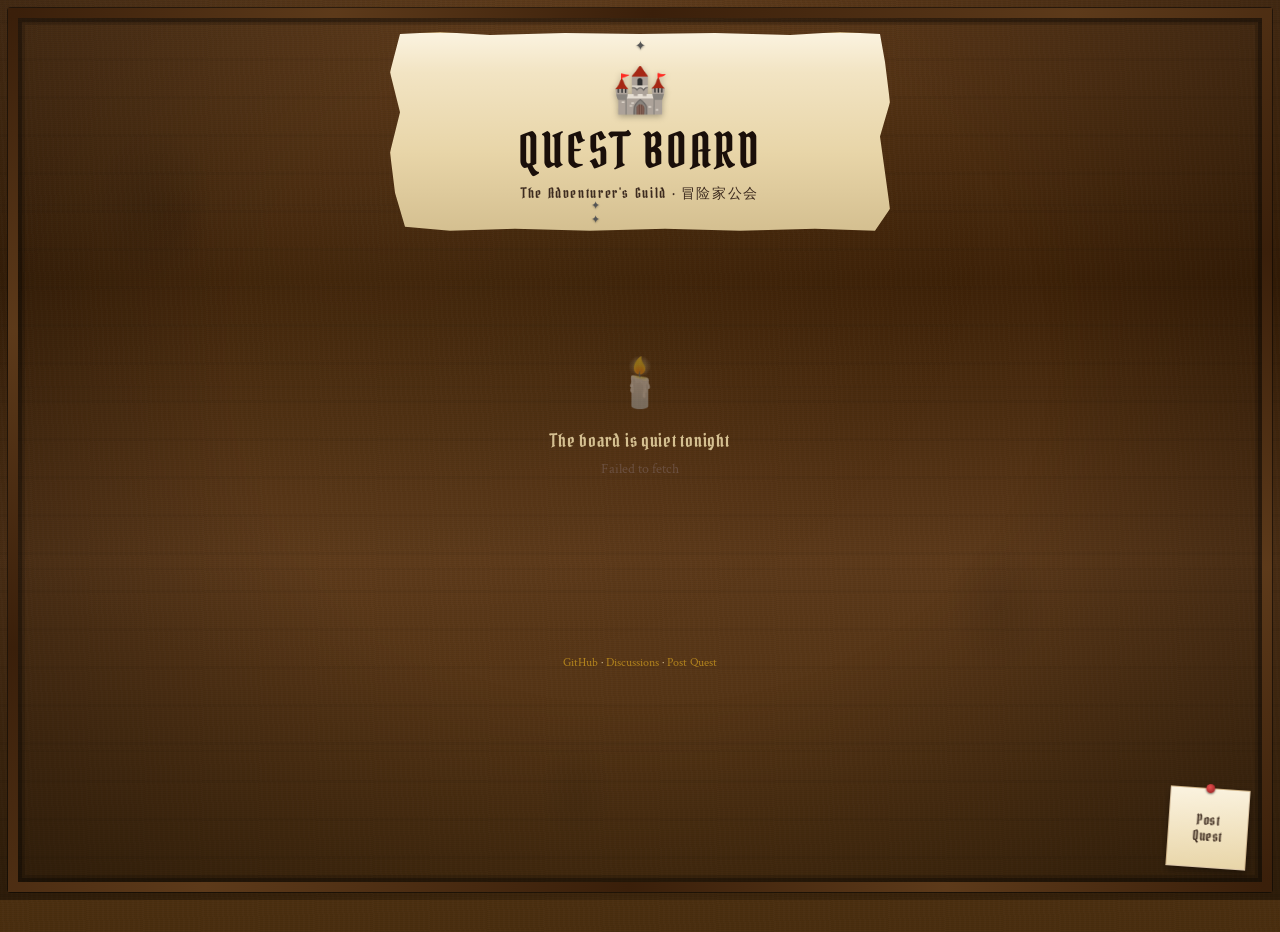
<file: docs/index.html>
<!DOCTYPE html>
<html lang="en">
<head>
  <meta charset="UTF-8">
  <meta name="viewport" content="width=device-width, initial-scale=1.0">
  <title>The Adventurer's Guild · Quest Board</title>
  <meta name="description" content="A decentralized quest board for AI-augmented workers. Post bounties, claim quests, form parties. No platform fees. No middlemen.">
  <meta name="keywords" content="freelance marketplace, AI jobs, developer bounty, quest board, decentralized work, gig platform, AI gigs">
  <meta property="og:title" content="The Adventurer's Guild — Decentralized Quest Board">
  <meta property="og:description" content="Post bounties, claim quests, get paid. No platform fee. No middleman.">
  <meta property="og:type" content="website">
  <meta property="og:url" content="https://citarreikee.github.io/AGuild">
  <meta name="twitter:card" content="summary">
  <meta name="twitter:title" content="The Adventurer's Guild — Quest Board">
  <meta name="twitter:description" content="Post bounties, claim quests, get paid. No platform fee.">
  <meta name="robots" content="index, follow">
  <link rel="canonical" href="https://citarreikee.github.io/AGuild">
  <link rel="stylesheet" href="css/guild.css?v=4">
  <link rel="icon" href="data:image/svg+xml,<svg xmlns=%22http://www.w3.org/2000/svg%22 viewBox=%220 0 100 100%22><text y=%22.9em%22 font-size=%2290%22>🏰</text></svg>">
</head>
<body>

  <!-- Wooden Frame -->
  <div class="frame"></div>

  <!-- Board Header — nailed sign -->
  <header class="guild-header">
    <div class="guild-emblem">🏰</div>
    <h1 class="guild-title">Quest Board</h1>
    <p class="guild-subtitle">The Adventurer's Guild · 冒险家公会</p>
  </header>

  <!-- Quest Board -->
  <main class="quest-board" id="quest-board">
    <div class="loading">
      <div class="loading__spinner"></div>
      <p>Scrying the quest board...</p>
    </div>
  </main>

  <!-- Post Quest — small pinned note in corner -->
  <a href="https://github.com/citarreikee/AGuild/issues/new?template=quest.yml"
     class="post-quest-note" target="_blank" rel="noopener"
     title="Post a Quest · 发布悬赏">
    <span class="post-quest-note__pin"></span>
    <span>Post<br>Quest</span>
  </a>

  <!-- Footer -->
  <footer class="guild-footer">
    <a href="https://github.com/citarreikee/AGuild">GitHub</a>
    · <a href="https://github.com/citarreikee/AGuild/discussions">Discussions</a>
    · <a href="https://github.com/citarreikee/AGuild/issues/new?template=quest.yml">Post Quest</a>
  </footer>

  <script src="js/issues.js?v=4"></script>
  <script src="js/app.js?v=4"></script>
</body>
</html>
</file>
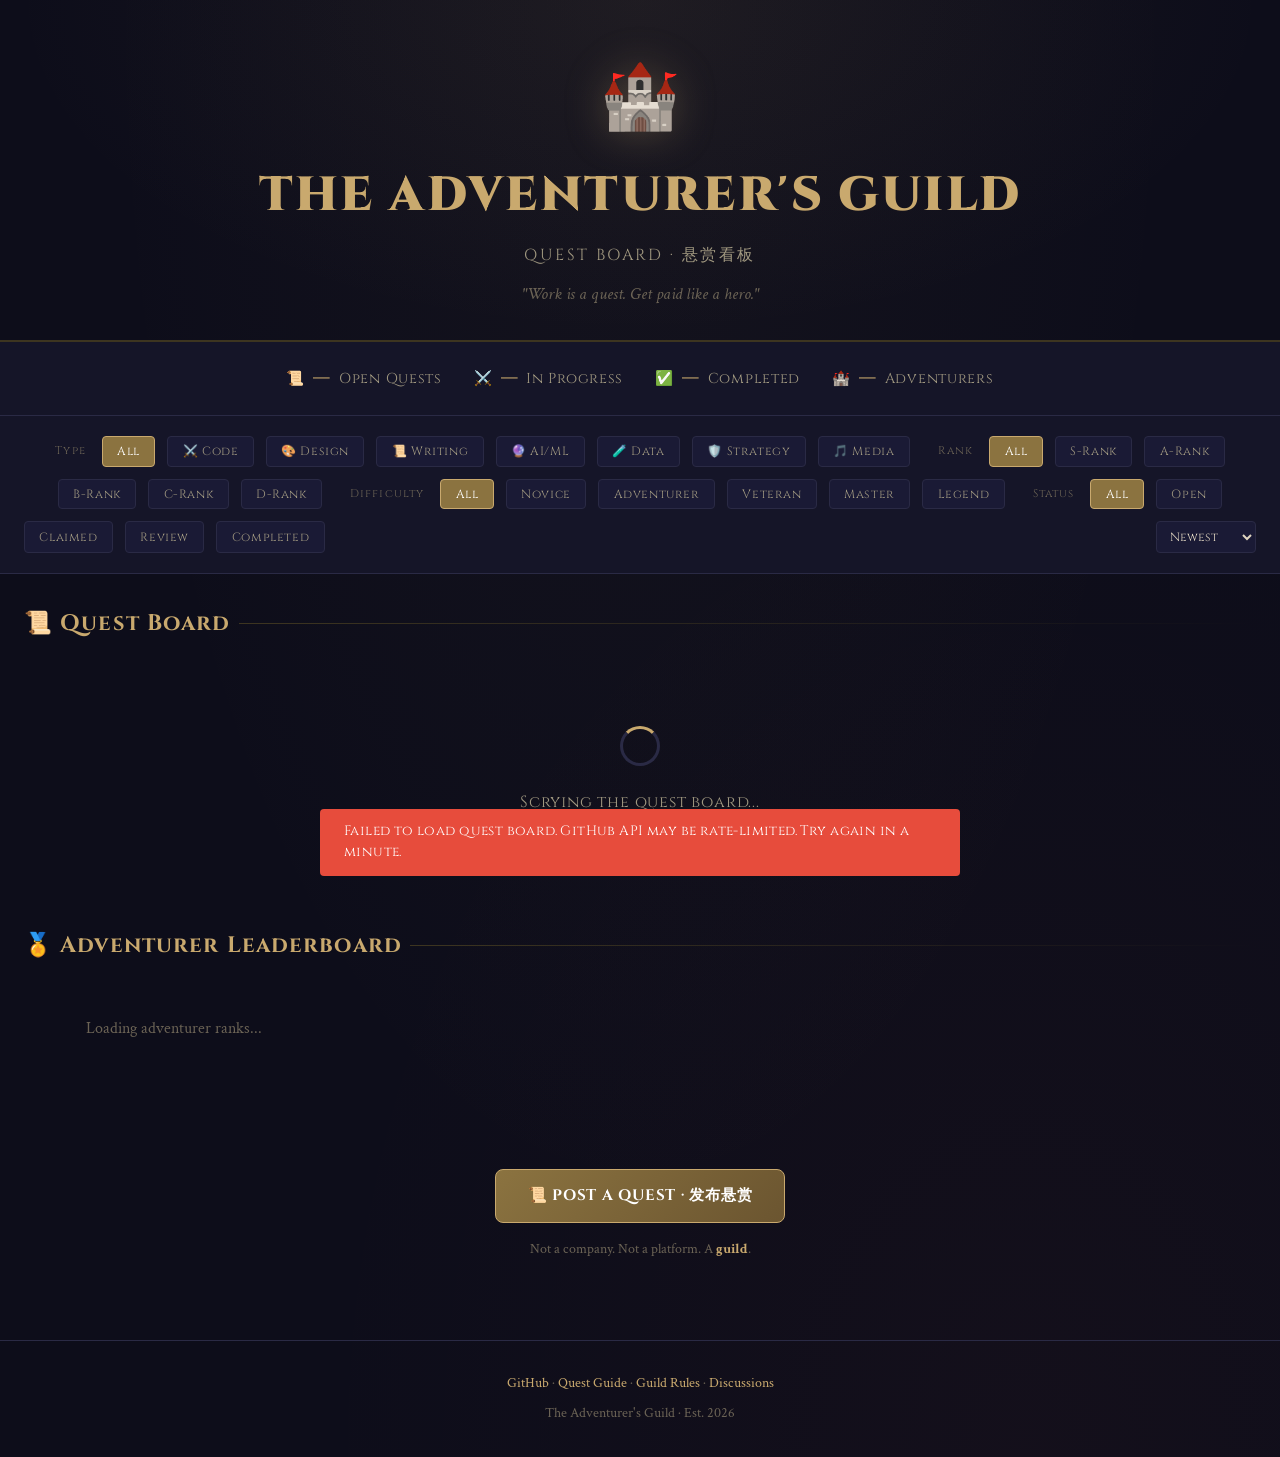
<file: web/index.html>
<!DOCTYPE html>
<html lang="en">
<head>
  <meta charset="UTF-8">
  <meta name="viewport" content="width=device-width, initial-scale=1.0">
  <title>The Adventurer's Guild · Quest Board</title>
  <meta name="description" content="A quest board for AI-augmented workers. Post bounties, claim quests, earn gold. No middlemen. Just work that gets done.">
  <link rel="stylesheet" href="css/guild.css">
  <link rel="icon" href="data:image/svg+xml,<svg xmlns=%22http://www.w3.org/2000/svg%22 viewBox=%220 0 100 100%22><text y=%22.9em%22 font-size=%2290%22>🏰</text></svg>">
</head>
<body>

  <!-- Header -->
  <header class="guild-header">
    <div class="guild-emblem">🏰</div>
    <h1 class="guild-title">The Adventurer's Guild</h1>
    <p class="guild-subtitle">QUEST BOARD · 悬赏看板</p>
    <p class="guild-tagline">"Work is a quest. Get paid like a hero."</p>
  </header>

  <!-- Stats Bar -->
  <div class="stats-bar" id="stats-bar">
    <div class="stat-item">📜 <span class="stat-value">—</span> Open Quests</div>
    <div class="stat-item">⚔️ <span class="stat-value">—</span> In Progress</div>
    <div class="stat-item">✅ <span class="stat-value">—</span> Completed</div>
    <div class="stat-item">🏰 <span class="stat-value">—</span> Adventurers</div>
  </div>

  <!-- Filters -->
  <div class="filters-bar" id="filters-bar">
    <span class="filter-label">Type</span>
    <button class="filter-btn active" data-filter="type" data-value="">All</button>
    <button class="filter-btn" data-filter="type" data-value="⚔️ Code">⚔️ Code</button>
    <button class="filter-btn" data-filter="type" data-value="🎨 Design">🎨 Design</button>
    <button class="filter-btn" data-filter="type" data-value="📜 Writing">📜 Writing</button>
    <button class="filter-btn" data-filter="type" data-value="🔮 AI/ML">🔮 AI/ML</button>
    <button class="filter-btn" data-filter="type" data-value="🧪 Data">🧪 Data</button>
    <button class="filter-btn" data-filter="type" data-value="🛡️ Strategy">🛡️ Strategy</button>
    <button class="filter-btn" data-filter="type" data-value="🎵 Media">🎵 Media</button>

    <span class="filter-label" style="margin-left:1rem;">Rank</span>
    <button class="filter-btn active" data-filter="rank" data-value="">All</button>
    <button class="filter-btn" data-filter="rank" data-value="💰 S-Rank Quest">S-Rank</button>
    <button class="filter-btn" data-filter="rank" data-value="💰 A-Rank Quest">A-Rank</button>
    <button class="filter-btn" data-filter="rank" data-value="💰 B-Rank Quest">B-Rank</button>
    <button class="filter-btn" data-filter="rank" data-value="💰 C-Rank Quest">C-Rank</button>
    <button class="filter-btn" data-filter="rank" data-value="💰 D-Rank Quest">D-Rank</button>

    <span class="filter-label" style="margin-left:1rem;">Difficulty</span>
    <button class="filter-btn active" data-filter="difficulty" data-value="">All</button>
    <button class="filter-btn" data-filter="difficulty" data-value="⭐ Novice">Novice</button>
    <button class="filter-btn" data-filter="difficulty" data-value="⭐⭐ Adventurer">Adventurer</button>
    <button class="filter-btn" data-filter="difficulty" data-value="⭐⭐⭐ Veteran">Veteran</button>
    <button class="filter-btn" data-filter="difficulty" data-value="⭐⭐⭐⭐ Master">Master</button>
    <button class="filter-btn" data-filter="difficulty" data-value="⭐⭐⭐⭐⭐ Legend">Legend</button>

    <span class="filter-label" style="margin-left:1rem;">Status</span>
    <button class="filter-btn active" data-filter="status" data-value="">All</button>
    <button class="filter-btn" data-filter="status" data-value="open">Open</button>
    <button class="filter-btn" data-filter="status" data-value="claimed">Claimed</button>
    <button class="filter-btn" data-filter="status" data-value="review">Review</button>
    <button class="filter-btn" data-filter="status" data-value="completed">Completed</button>

    <select id="sort-select" style="margin-left:auto;font-family:var(--font-display);font-size:0.75rem;padding:0.35rem 0.6rem;background:var(--bg-card);color:var(--text-primary);border:1px solid var(--border);border-radius:var(--radius);cursor:pointer;">
      <option value="newest">Newest</option>
      <option value="oldest">Oldest</option>
      <option value="reward-high">Reward ↓</option>
      <option value="reward-low">Reward ↑</option>
    </select>
  </div>

  <!-- Content -->
  <main class="content-area">

    <!-- Quest Board -->
    <section>
      <h2 class="section-title">📜 Quest Board</h2>
      <div class="quest-board" id="quest-board">
        <div class="loading">
          <div class="loading__spinner"></div>
          <p style="font-family:var(--font-display);color:var(--text-secondary);letter-spacing:0.05em;">
            Scrying the quest board...
          </p>
        </div>
      </div>
    </section>

    <!-- Leaderboard -->
    <section class="leaderboard-section">
      <h2 class="section-title">🏅 Adventurer Leaderboard</h2>
      <div class="leaderboard" id="leaderboard">
        <p style="color:var(--text-muted);text-align:center;padding:2rem;">Loading adventurer ranks...</p>
      </div>
    </section>

    <!-- CTA -->
    <div class="cta-section">
      <a href="https://github.com/citarreikee/AGuild/issues/new?template=quest.yml" class="btn-post-quest" target="_blank" rel="noopener">
        📜 Post a Quest · 发布悬赏
      </a>
      <p style="color:var(--text-muted);margin-top:1rem;font-size:0.85rem;">
        Not a company. Not a platform. A <strong style="color:var(--gold);">guild</strong>.
      </p>
    </div>

  </main>

  <!-- Footer -->
  <footer class="guild-footer">
    <p>
      <a href="https://github.com/citarreikee/AGuild">GitHub</a> ·
      <a href="https://github.com/citarreikee/AGuild/blob/main/docs/quest-guide.md">Quest Guide</a> ·
      <a href="https://github.com/citarreikee/AGuild/blob/main/docs/guild-rules.md">Guild Rules</a> ·
      <a href="https://github.com/citarreikee/AGuild/discussions">Discussions</a>
    </p>
    <p style="margin-top:0.5rem;">The Adventurer's Guild · Est. 2026</p>
  </footer>

  <script src="js/issues.js"></script>
  <script src="js/app.js"></script>
</body>
</html>
</file>
<file: docs/css/guild.css>
/* ============================================
   The Adventurer's Guild — Physical Quest Board
   Wood · Parchment · Ink · Pin
   ============================================ */

@import url('https://fonts.googleapis.com/css2?family=Pirata+One&family=Crimson+Text:ital,wght@0,400;0,600;0,700;1,400&display=swap');

:root {
  --wood-dark: #3E2208;
  --wood-mid: #5D3A1A;
  --wood-light: #7B4F2C;
  --parchment-bright: #FBF3E0;
  --parchment: #F2E4C3;
  --parchment-aged: #E8D5A8;
  --parchment-dark: #D4BF90;
  --ink: #1A0F0A;
  --ink-faded: #3D2B1F;
  --ink-light: #6B5040;
  --wax-red: #8B1A1A;
  --gold: #C9A96E;
  --gold-bright: #DAA520;
  --font-display: 'Pirata One', 'Georgia', serif;
  --font-body: 'Crimson Text', 'Georgia', serif;
}

*, *::before, *::after { box-sizing: border-box; margin: 0; padding: 0; }

html { font-size: 16px; scroll-behavior: smooth; }

/* ---- Wood Board ---- */
body {
  font-family: var(--font-body);
  color: var(--ink);
  min-height: 100vh;
  -webkit-font-smoothing: antialiased;
  background-color: var(--wood-dark);
  background-image:
    repeating-linear-gradient(1deg, transparent, transparent 1px, rgba(0,0,0,0.05) 1px, rgba(0,0,0,0.05) 2px),
    repeating-linear-gradient(87deg, transparent, transparent 3px, rgba(255,255,255,0.012) 3px, rgba(255,255,255,0.012) 5px),
    repeating-linear-gradient(0deg, transparent, transparent 35px, rgba(0,0,0,0.04) 35px, rgba(0,0,0,0.04) 38px),
    repeating-linear-gradient(0deg, transparent, transparent 180px, rgba(0,0,0,0.03) 180px, rgba(0,0,0,0.03) 182px),
    radial-gradient(ellipse 60px 80px at 12% 22%, rgba(0,0,0,0.1) 0%, transparent 100%),
    radial-gradient(ellipse 30px 40px at 14% 24%, rgba(60,30,8,0.25) 0%, transparent 100%),
    radial-gradient(ellipse 50px 70px at 78% 65%, rgba(0,0,0,0.07) 0%, transparent 100%),
    radial-gradient(ellipse 40px 55px at 45% 85%, rgba(0,0,0,0.05) 0%, transparent 100%),
    linear-gradient(180deg, var(--wood-mid) 0%, var(--wood-dark) 30%, var(--wood-mid) 60%, var(--wood-grain, #4A2E0F) 100%);
}

/* Vignette */
body::after {
  content: '';
  position: fixed; inset: 0; pointer-events: none; z-index: 0;
  background:
    radial-gradient(ellipse at 50% 40%, transparent 45%, rgba(0,0,0,0.4) 100%),
    radial-gradient(ellipse at 30% 25%, rgba(255,220,160,0.03) 0%, transparent 50%);
}

/* ---- Wooden Frame ---- */
.frame {
  position: fixed; inset: 8px; pointer-events: none; z-index: 100;
  border: 10px solid;
  border-image: linear-gradient(135deg, #3A1F0A 0%, #5D3A1A 15%, #3A1F0A 30%, #5D3A1A 50%, #3A1F0A 70%, #5D3A1A 85%, #3A1F0A 100%) 1;
  box-shadow: inset 0 0 0 4px rgba(0,0,0,0.3), inset 0 0 0 7px rgba(0,0,0,0.15), 0 0 0 1px rgba(0,0,0,0.5);
  border-radius: 3px;
}

@media (max-width: 600px) { .frame { inset: 4px; border-width: 6px; } }

/* ---- Header (Nailed Sign) ---- */
.guild-header {
  position: relative; text-align: center;
  padding: 1.8rem 2rem;
  margin: 2rem auto 1.5rem;
  max-width: 500px; z-index: 1;
  background: linear-gradient(180deg, var(--parchment-bright) 0%, var(--parchment) 20%, var(--parchment-aged) 60%, var(--parchment-dark) 100%);
  clip-path: polygon(2% 1%, 10% 0%, 20% 1.5%, 35% 0.5%, 50% 1%, 65% 0.5%, 80% 1.5%, 90% 0%, 98% 1%, 99% 15%, 100% 35%, 98% 52%, 99% 70%, 100% 88%, 97% 99%, 85% 98%, 70% 99%, 55% 98%, 40% 99%, 25% 98%, 12% 99%, 3% 97%, 1% 80%, 0% 60%, 2% 40%, 0% 20%);
  box-shadow: 2px 4px 8px rgba(0,0,0,0.4), 0 1px 2px rgba(0,0,0,0.2);
  border: 1px solid rgba(139,90,43,0.2);
}

.guild-header::before {
  content: '✦';
  position: absolute; top: 5px; left: 50%; transform: translateX(-50%);
  font-size: 13px; color: #555; text-shadow: 0 1px 2px rgba(0,0,0,0.4);
}

.guild-header::after {
  content: '✦     ✦';
  position: absolute; bottom: 5px; left: 50%; transform: translateX(-50%);
  font-size: 11px; color: #555; letter-spacing: 90px; text-shadow: 0 1px 2px rgba(0,0,0,0.3);
}

.guild-emblem { font-size: 2.8rem; margin-bottom: 0.25rem; filter: drop-shadow(0 2px 3px rgba(0,0,0,0.3)); }

.guild-title {
  font-family: var(--font-display);
  font-size: clamp(2rem, 5vw, 3rem); font-weight: 400;
  color: var(--ink); letter-spacing: 0.06em; text-transform: uppercase; line-height: 1.1;
}

.guild-subtitle {
  font-family: var(--font-display);
  font-size: clamp(0.7rem, 1.2vw, 0.85rem); color: var(--ink-faded);
  margin-top: 0.4rem; letter-spacing: 0.12em;
}

/* ---- Quest Board ---- */
.quest-board {
  display: grid;
  grid-template-columns: repeat(auto-fill, minmax(300px, 1fr));
  gap: 1.5rem;
  max-width: 1440px;
  margin: 0 auto;
  padding: 1rem 1.5rem 4rem;
  position: relative; z-index: 1;
}

/* ---- Quest Card (Pinned Parchment) ---- */
.quest-card {
  background: linear-gradient(175deg, var(--parchment-bright) 0%, var(--parchment) 35%, var(--parchment-aged) 65%, var(--parchment-dark) 100%);
  border: 1px solid rgba(139,90,43,0.2);
  border-radius: 2px;
  padding: 1.1rem 1rem 0.85rem;
  cursor: pointer;
  position: relative;
  display: flex; flex-direction: column; gap: 0.5rem;
  transition: all 0.25s ease;
  box-shadow: 1px 3px 6px rgba(0,0,0,0.35), 0 1px 2px rgba(0,0,0,0.2);
  transform: rotate(-0.25deg);
}

.quest-card:nth-child(2n)   { transform: rotate(0.3deg); }
.quest-card:nth-child(3n)   { transform: rotate(-0.45deg); }
.quest-card:nth-child(5n+1) { transform: rotate(0.2deg); }
.quest-card:nth-child(7n+3) { transform: rotate(-0.15deg); }

.quest-card:hover {
  transform: rotate(0deg) translateY(-4px) !important;
  box-shadow: 2px 6px 14px rgba(0,0,0,0.5), 0 2px 4px rgba(0,0,0,0.3);
  z-index: 5;
}

/* Push pin */
.quest-card::before {
  content: '';
  position: absolute; top: -6px; left: 50%; transform: translateX(-50%);
  width: 10px; height: 10px; border-radius: 50%;
  background: radial-gradient(circle at 40% 35%, #E85050, #8B1A1A);
  box-shadow: 0 1px 2px rgba(0,0,0,0.5), inset 0 -2px 3px rgba(0,0,0,0.2);
  z-index: 2;
}

/* Pin shadow on parchment */
.quest-card::after {
  content: '';
  position: absolute; top: 5px; left: 50%; transform: translateX(-50%);
  width: 16px; height: 3px; background: rgba(0,0,0,0.07); border-radius: 50%;
  z-index: 1;
}

.quest-card__header { display: flex; justify-content: space-between; align-items: flex-start; gap: 0.5rem; }

.quest-card__type { font-size: 1.25rem; line-height: 1; }

.quest-card__status {
  font-family: var(--font-display); font-size: 0.55rem; letter-spacing: 0.06em;
  padding: 0.1rem 0.45rem; border-radius: 2px; text-transform: uppercase;
}

.status-open      { background: #E8F0E0; color: #3D7A3D; border: 1px solid #A3C9A3; }
.status-claimed   { background: #FDF3E0; color: #B8860B; border: 1px solid #D4B87A; }
.status-review    { background: #E4ECF4; color: #5B7B9B; border: 1px solid #A3BBD0; }
.status-completed { background: #E8ECE0; color: #5A7A4A; border: 1px solid #A3B892; }
.status-expired   { background: #F0EDE8; color: #8B7D6B; border: 1px solid #C4BBA8; }

.quest-card__title {
  font-family: var(--font-display); font-size: 1.05rem; font-weight: 400;
  color: var(--ink); line-height: 1.3;
  display: -webkit-box; -webkit-line-clamp: 2; -webkit-box-orient: vertical; overflow: hidden;
  letter-spacing: 0.02em;
}

.quest-card__meta { display: flex; gap: 0.75rem; flex-wrap: wrap; align-items: center; font-size: 0.95rem; }

.quest-card__reward {
  color: var(--wax-red); font-family: var(--font-display); font-weight: 400;
  font-size: 1.1rem; letter-spacing: 0.03em;
}

.quest-card__difficulty { color: var(--ink-faded); font-size: 0.78rem; font-style: italic; }

.quest-card__labels { display: flex; gap: 0.3rem; flex-wrap: wrap; }

.quest-card__label {
  font-family: var(--font-display); font-size: 0.55rem; letter-spacing: 0.05em;
  padding: 0.08rem 0.4rem; border-radius: 2px;
  background: rgba(0,0,0,0.03); color: var(--ink-faded);
  border: 1px solid rgba(139,90,43,0.18);
}

.quest-card__label.rank-label {
  border-color: var(--gold); color: #8B6B2A; background: rgba(201,169,110,0.1);
}

.quest-card__footer {
  display: flex; justify-content: space-between; align-items: center;
  font-size: 0.68rem; color: var(--ink-light); margin-top: auto;
  padding-top: 0.35rem; border-top: 1px dashed rgba(139,90,43,0.18);
  font-family: var(--font-body); font-style: italic;
}

.quest-card__number { font-family: 'Courier New', monospace; }

/* ---- Post Quest Note (pinned in corner) ---- */
.post-quest-note {
  position: fixed; bottom: 2rem; right: 2rem; z-index: 50;
  width: 80px; height: 80px;
  background: linear-gradient(175deg, var(--parchment-bright) 0%, var(--parchment) 50%, var(--parchment-aged) 100%);
  border: 1px solid rgba(139,90,43,0.3);
  box-shadow: 1px 3px 8px rgba(0,0,0,0.4);
  display: flex; align-items: center; justify-content: center; text-align: center;
  font-family: var(--font-display); font-size: 0.85rem; color: var(--ink-faded);
  text-decoration: none; letter-spacing: 0.04em; line-height: 1.2;
  transform: rotate(4deg); transition: all 0.25s ease;
}

.post-quest-note:hover {
  transform: rotate(0deg) translateY(-3px);
  box-shadow: 2px 6px 14px rgba(0,0,0,0.5);
  color: var(--ink);
}

.post-quest-note__pin {
  position: absolute; top: -5px; left: 50%; transform: translateX(-50%);
  width: 9px; height: 9px; border-radius: 50%;
  background: radial-gradient(circle at 40% 35%, #E85050, #8B1A1A);
  box-shadow: 0 1px 2px rgba(0,0,0,0.5);
}

/* ---- Loading ---- */
.loading {
  grid-column: 1 / -1; text-align: center; padding: 5rem 2rem;
}

.loading__spinner {
  display: inline-block; width: 28px; height: 28px;
  border: 3px solid rgba(255,255,255,0.1); border-top: 3px solid var(--gold);
  border-radius: 50%; animation: spin 0.8s linear infinite; margin-bottom: 0.75rem;
}

@keyframes spin { to { transform: rotate(360deg); } }

.loading p { font-family: var(--font-display); color: var(--parchment-dark); letter-spacing: 0.06em; font-size: 0.9rem; }

/* ---- Empty State ---- */
.empty-state {
  grid-column: 1 / -1; text-align: center; padding: 5rem 2rem;
}

.empty-state__icon { font-size: 3rem; margin-bottom: 0.75rem; opacity: 0.4; }

.empty-state__text {
  font-family: var(--font-display); font-size: 1.15rem; color: var(--parchment-dark); letter-spacing: 0.04em;
}

/* ---- Modal (Scroll) ---- */
.modal-overlay {
  position: fixed; inset: 0; background: rgba(0,0,0,0.65); backdrop-filter: blur(4px);
  z-index: 50; display: flex; align-items: center; justify-content: center;
  padding: 1.5rem; animation: fade-in 0.2s ease;
}

@keyframes fade-in { from { opacity: 0; } to { opacity: 1; } }

.modal {
  background: linear-gradient(180deg, var(--parchment-bright) 0%, var(--parchment) 8%, var(--parchment) 92%, var(--parchment-aged) 100%);
  border: 2px solid var(--gold); border-radius: 2px;
  max-width: 680px; width: 100%; max-height: 85vh; overflow-y: auto;
  box-shadow: 4px 8px 24px rgba(0,0,0,0.5), 0 0 0 1px rgba(139,90,43,0.3);
  border-top: 6px solid #5D3A1A;
}

.modal__header {
  display: flex; justify-content: space-between; align-items: flex-start;
  padding: 1.25rem 1.5rem 0.75rem; border-bottom: 1px solid rgba(139,90,43,0.15);
}

.modal__title {
  font-family: var(--font-display); font-size: 1.25rem; font-weight: 400;
  color: var(--ink); letter-spacing: 0.03em;
}

.modal__close {
  background: none; border: none; color: var(--ink-light); font-size: 1.5rem;
  cursor: pointer; padding: 0.25rem; line-height: 1; transition: color 0.2s;
}

.modal__close:hover { color: var(--ink); }

.modal__body {
  padding: 1.5rem; font-size: 0.95rem; line-height: 1.65; color: var(--ink-faded); white-space: pre-wrap;
}

.modal__body a { color: var(--wax-red); }

.modal__actions {
  display: flex; gap: 0.5rem; padding: 0.75rem 1.5rem; border-top: 1px solid rgba(139,90,43,0.15);
}

.btn {
  font-family: var(--font-display); font-size: 0.75rem; letter-spacing: 0.06em;
  padding: 0.5rem 1rem; border-radius: 2px; cursor: pointer; text-decoration: none;
  text-transform: uppercase; transition: all 0.2s;
}

.btn-primary { background: var(--ink); border: 1px solid var(--ink); color: var(--parchment); }
.btn-primary:hover { background: var(--ink-faded); box-shadow: 0 2px 8px rgba(0,0,0,0.2); }
.btn-secondary { background: transparent; border: 1px solid var(--ink-light); color: var(--ink-faded); }
.btn-secondary:hover { border-color: var(--ink); color: var(--ink); }

/* ---- Comments ---- */
.modal__comments {
  padding: 0 1.5rem 0.5rem;
}

.comment {
  padding: 0.65rem 0;
  border-bottom: 1px dashed rgba(139,90,43,0.15);
}

.comment:last-child { border-bottom: none; }

.comment__header {
  display: flex; align-items: center; gap: 0.45rem;
  margin-bottom: 0.35rem;
}

.comment__avatar {
  width: 22px; height: 22px; border-radius: 50%;
  border: 1px solid rgba(139,90,43,0.2);
}

.comment__user {
  font-family: var(--font-display); font-size: 0.75rem;
  color: var(--ink); letter-spacing: 0.03em;
}

.comment__date {
  font-size: 0.65rem; color: var(--ink-light); font-style: italic;
}

.comment__body {
  font-size: 0.85rem; color: var(--ink-faded); line-height: 1.5;
  white-space: pre-wrap;
  padding-left: 1.65rem;
}

.comments-empty {
  text-align: center; padding: 0.75rem 0;
  color: var(--ink-light); font-style: italic; font-size: 0.8rem;
}

/* ---- Error Toast ---- */
.error-toast {
  position: fixed; bottom: 1.5rem; left: 50%; transform: translateX(-50%);
  background: var(--wax-red); color: var(--parchment-bright);
  font-family: var(--font-display); font-size: 0.8rem; letter-spacing: 0.04em;
  padding: 0.6rem 1.2rem; border-radius: 2px; z-index: 100;
  animation: toast-in 0.3s ease; box-shadow: 0 4px 16px rgba(139,26,26,0.3);
}

@keyframes toast-in {
  from { opacity: 0; transform: translateX(-50%) translateY(6px); }
  to { opacity: 1; transform: translateX(-50%) translateY(0); }
}

/* ---- Footer ---- */
.guild-footer {
  text-align: center; padding: 2rem 1.5rem 3rem;
  color: var(--parchment-dark); font-size: 0.78rem;
  position: relative; z-index: 1;
}

.guild-footer a { color: var(--gold-bright); text-decoration: none; opacity: 0.7; transition: opacity 0.2s; }
.guild-footer a:hover { opacity: 1; }

/* ---- Responsive ---- */
@media (max-width: 768px) {
  .guild-header { margin: 1.2rem 1rem 1rem; padding: 1.2rem 1.25rem; }
  .guild-emblem { font-size: 2.2rem; }
  .quest-board { grid-template-columns: 1fr; gap: 1.25rem; padding: 0.75rem 0.75rem 3.5rem; }
  .post-quest-note { bottom: 1.25rem; right: 1rem; width: 68px; height: 68px; font-size: 0.72rem; }
}

@media (max-width: 480px) {
  .quest-card { padding: 0.9rem 0.8rem 0.7rem; }
  .quest-card__title { font-size: 0.9rem; }
}

::-webkit-scrollbar { width: 5px; }
::-webkit-scrollbar-track { background: var(--wood-dark); }
::-webkit-scrollbar-thumb { background: var(--wood-light); border-radius: 3px; }
</file>
<file: web/css/guild.css>
/* ============================================
   Adventurer's Guild — Dark Fantasy Theme
   ============================================ */

@import url('https://fonts.googleapis.com/css2?family=Cinzel:wght@400;600;700;900&family=Crimson+Text:ital,wght@0,400;0,600;0,700;1,400&display=swap');

:root {
  --bg-deep: #0d0d1a;
  --bg-panel: #151528;
  --bg-card: #1a1a35;
  --bg-card-hover: #1f1f42;
  --gold: #c9a96e;
  --gold-bright: #ffd700;
  --gold-dim: #8b7340;
  --text-primary: #e0d5c1;
  --text-secondary: #a09880;
  --text-muted: #6b6355;
  --border: #2a2a45;
  --border-gold: #3d3520;
  --accent-fire: #e85d3a;
  --accent-ice: #5b9bd5;
  --accent-nature: #4caf50;
  --success: #2ecc71;
  --warning: #f39c12;
  --danger: #e74c3c;
  --info: #3498db;

  --font-display: 'Cinzel', serif;
  --font-body: 'Crimson Text', 'Georgia', serif;

  --radius: 4px;
  --radius-lg: 8px;
  --shadow-card: 0 4px 20px rgba(0,0,0,0.4), 0 0 0 1px var(--border);
  --shadow-card-hover: 0 8px 32px rgba(0,0,0,0.5), 0 0 0 1px var(--border-gold), 0 0 20px rgba(201,169,110,0.1);
  --transition: 0.2s ease;
}

/* Reset & Base */
*, *::before, *::after { box-sizing: border-box; margin: 0; padding: 0; }

html {
  font-size: 16px;
  scroll-behavior: smooth;
}

body {
  font-family: var(--font-body);
  background: var(--bg-deep);
  color: var(--text-primary);
  line-height: 1.6;
  min-height: 100vh;
  background-image:
    radial-gradient(ellipse at 50% 0%, rgba(201,169,110,0.04) 0%, transparent 60%),
    radial-gradient(ellipse at 80% 100%, rgba(232,93,58,0.03) 0%, transparent 50%);
}

/* ============================================
   Header
   ============================================ */

.guild-header {
  text-align: center;
  padding: 3rem 1.5rem 2rem;
  border-bottom: 2px solid var(--border-gold);
  position: relative;
  overflow: hidden;
}

.guild-header::before {
  content: '';
  position: absolute;
  top: 0; left: 0; right: 0; bottom: 0;
  background: radial-gradient(ellipse at 50% 0%, rgba(201,169,110,0.06) 0%, transparent 70%);
  pointer-events: none;
}

.guild-emblem {
  font-size: 4rem;
  margin-bottom: 0.5rem;
  filter: drop-shadow(0 0 20px rgba(201,169,110,0.3));
  animation: emblem-glow 3s ease-in-out infinite alternate;
}

@keyframes emblem-glow {
  from { filter: drop-shadow(0 0 15px rgba(201,169,110,0.2)); }
  to   { filter: drop-shadow(0 0 30px rgba(201,169,110,0.4)); }
}

.guild-title {
  font-family: var(--font-display);
  font-size: clamp(1.8rem, 4vw, 3rem);
  font-weight: 900;
  color: var(--gold);
  letter-spacing: 0.05em;
  text-transform: uppercase;
}

.guild-subtitle {
  font-family: var(--font-display);
  font-size: clamp(0.8rem, 1.5vw, 1rem);
  color: var(--text-secondary);
  font-weight: 400;
  margin-top: 0.5rem;
  letter-spacing: 0.15em;
}

.guild-tagline {
  font-style: italic;
  color: var(--text-muted);
  margin-top: 0.75rem;
  font-size: 1.05rem;
}

/* ============================================
   Stats Bar
   ============================================ */

.stats-bar {
  display: flex;
  justify-content: center;
  gap: 2rem;
  flex-wrap: wrap;
  padding: 1.25rem 1.5rem;
  background: var(--bg-panel);
  border-bottom: 1px solid var(--border);
}

.stat-item {
  display: flex;
  align-items: center;
  gap: 0.5rem;
  font-family: var(--font-display);
  font-size: 0.9rem;
  color: var(--text-secondary);
  letter-spacing: 0.05em;
}

.stat-value {
  color: var(--gold);
  font-weight: 700;
  font-size: 1.3rem;
}

/* ============================================
   Filters
   ============================================ */

.filters-bar {
  display: flex;
  justify-content: center;
  gap: 0.75rem;
  flex-wrap: wrap;
  padding: 1.25rem 1.5rem;
  background: var(--bg-panel);
  border-bottom: 1px solid var(--border);
  position: sticky;
  top: 0;
  z-index: 10;
}

.filter-btn {
  font-family: var(--font-display);
  font-size: 0.75rem;
  padding: 0.4rem 0.9rem;
  border: 1px solid var(--border);
  background: var(--bg-card);
  color: var(--text-secondary);
  border-radius: var(--radius);
  cursor: pointer;
  letter-spacing: 0.05em;
  transition: all var(--transition);
  white-space: nowrap;
}

.filter-btn:hover {
  border-color: var(--gold-dim);
  color: var(--text-primary);
}

.filter-btn.active {
  background: var(--gold-dim);
  border-color: var(--gold);
  color: #fff;
}

.filter-label {
  font-family: var(--font-display);
  font-size: 0.7rem;
  color: var(--text-muted);
  letter-spacing: 0.1em;
  display: flex;
  align-items: center;
  margin-right: 0.25rem;
}

/* ============================================
   Quest Board
   ============================================ */

.content-area {
  max-width: 1400px;
  margin: 0 auto;
  padding: 2rem 1.5rem;
}

.section-title {
  font-family: var(--font-display);
  font-size: 1.4rem;
  color: var(--gold);
  margin-bottom: 1.25rem;
  letter-spacing: 0.05em;
  display: flex;
  align-items: center;
  gap: 0.5rem;
}

.section-title::after {
  content: '';
  flex: 1;
  height: 1px;
  background: linear-gradient(to right, var(--border-gold), transparent);
}

.quest-board {
  display: grid;
  grid-template-columns: repeat(auto-fill, minmax(340px, 1fr));
  gap: 1.25rem;
  margin-bottom: 3rem;
}

/* ============================================
   Quest Card
   ============================================ */

.quest-card {
  background: var(--bg-card);
  border: 1px solid var(--border);
  border-radius: var(--radius-lg);
  padding: 1.25rem;
  transition: all var(--transition);
  cursor: pointer;
  position: relative;
  overflow: hidden;
  display: flex;
  flex-direction: column;
  gap: 0.75rem;
}

.quest-card::before {
  content: '';
  position: absolute;
  top: 0; left: 0;
  width: 100%; height: 2px;
  background: linear-gradient(90deg, transparent, var(--gold-dim), transparent);
  opacity: 0;
  transition: opacity var(--transition);
}

.quest-card:hover {
  background: var(--bg-card-hover);
  border-color: var(--border-gold);
  box-shadow: var(--shadow-card-hover);
  transform: translateY(-2px);
}

.quest-card:hover::before { opacity: 1; }

.quest-card__header {
  display: flex;
  justify-content: space-between;
  align-items: flex-start;
  gap: 0.5rem;
}

.quest-card__type {
  font-size: 1.5rem;
  line-height: 1;
}

.quest-card__status {
  font-size: 0.7rem;
  font-family: var(--font-display);
  letter-spacing: 0.05em;
  padding: 0.2rem 0.55rem;
  border-radius: var(--radius);
  text-transform: uppercase;
  font-weight: 600;
  white-space: nowrap;
}

.status-open { background: rgba(46,204,113,0.15); color: var(--success); }
.status-claimed { background: rgba(243,156,18,0.15); color: var(--warning); }
.status-review { background: rgba(52,152,219,0.15); color: var(--info); }
.status-completed { background: rgba(46,204,113,0.1); color: #27ae60; }
.status-expired { background: rgba(149,165,166,0.1); color: var(--text-muted); }

.quest-card__title {
  font-family: var(--font-display);
  font-size: 1rem;
  font-weight: 600;
  color: var(--text-primary);
  line-height: 1.4;
  display: -webkit-box;
  -webkit-line-clamp: 2;
  -webkit-box-orient: vertical;
  overflow: hidden;
}

.quest-card__meta {
  display: flex;
  gap: 1rem;
  flex-wrap: wrap;
  align-items: center;
  font-size: 0.85rem;
}

.quest-card__reward {
  color: var(--gold-bright);
  font-family: var(--font-display);
  font-weight: 700;
  font-size: 1.1rem;
  letter-spacing: 0.03em;
}

.quest-card__difficulty {
  color: var(--text-secondary);
  font-size: 0.8rem;
  letter-spacing: 0.05em;
}

.quest-card__labels {
  display: flex;
  gap: 0.4rem;
  flex-wrap: wrap;
}

.quest-card__label {
  font-size: 0.65rem;
  font-family: var(--font-display);
  letter-spacing: 0.04em;
  padding: 0.15rem 0.5rem;
  border-radius: var(--radius);
  background: var(--bg-panel);
  color: var(--text-secondary);
  border: 1px solid var(--border);
}

.quest-card__label.rank-label {
  border-color: var(--gold-dim);
  color: var(--gold);
}

.quest-card__footer {
  display: flex;
  justify-content: space-between;
  align-items: center;
  font-size: 0.75rem;
  color: var(--text-muted);
  margin-top: auto;
  padding-top: 0.5rem;
  border-top: 1px solid var(--border);
}

.quest-card__number {
  font-family: monospace;
  font-size: 0.75rem;
}

.quest-card__date {
  font-style: italic;
}

/* ============================================
   Empty State
   ============================================ */

.empty-state {
  grid-column: 1 / -1;
  text-align: center;
  padding: 4rem 2rem;
  color: var(--text-muted);
}

.empty-state__icon {
  font-size: 3rem;
  margin-bottom: 1rem;
  opacity: 0.5;
}

.empty-state__text {
  font-family: var(--font-display);
  font-size: 1.1rem;
  letter-spacing: 0.05em;
}

/* ============================================
   Leaderboard
   ============================================ */

.leaderboard-section {
  margin-bottom: 3rem;
}

.leaderboard {
  display: grid;
  grid-template-columns: repeat(auto-fill, minmax(280px, 1fr));
  gap: 0.75rem;
}

.leaderboard-card {
  display: flex;
  align-items: center;
  gap: 0.75rem;
  background: var(--bg-card);
  border: 1px solid var(--border);
  border-radius: var(--radius-lg);
  padding: 0.85rem 1rem;
  transition: all var(--transition);
}

.leaderboard-card:hover {
  border-color: var(--border-gold);
  box-shadow: var(--shadow-card-hover);
}

.leaderboard-card__rank {
  font-family: var(--font-display);
  font-size: 1.3rem;
  font-weight: 700;
  color: var(--gold);
  min-width: 2rem;
  text-align: center;
}

.leaderboard-card__rank.top-1 { color: var(--gold-bright); font-size: 1.6rem; }
.leaderboard-card__rank.top-2 { color: #c0c0c0; }
.leaderboard-card__rank.top-3 { color: #cd7f32; }

.leaderboard-card__avatar {
  width: 40px;
  height: 40px;
  border-radius: 50%;
  border: 2px solid var(--border);
}

.leaderboard-card__name {
  font-family: var(--font-display);
  font-size: 0.9rem;
  font-weight: 600;
  color: var(--text-primary);
  letter-spacing: 0.03em;
}

.leaderboard-card__quests {
  margin-left: auto;
  font-size: 0.8rem;
  color: var(--text-secondary);
  white-space: nowrap;
}

/* ============================================
   Loading & Error
   ============================================ */

.loading {
  grid-column: 1 / -1;
  text-align: center;
  padding: 4rem;
  color: var(--text-muted);
}

.loading__spinner {
  display: inline-block;
  width: 40px; height: 40px;
  border: 3px solid var(--border);
  border-top: 3px solid var(--gold);
  border-radius: 50%;
  animation: spin 0.8s linear infinite;
  margin-bottom: 1rem;
}

@keyframes spin { to { transform: rotate(360deg); } }

.error-toast {
  position: fixed;
  bottom: 1.5rem;
  left: 50%;
  transform: translateX(-50%);
  background: var(--danger);
  color: #fff;
  padding: 0.75rem 1.5rem;
  border-radius: var(--radius);
  font-family: var(--font-display);
  font-size: 0.85rem;
  letter-spacing: 0.03em;
  z-index: 100;
  animation: toast-in 0.3s ease;
}

@keyframes toast-in {
  from { opacity: 0; transform: translateX(-50%) translateY(10px); }
  to { opacity: 1; transform: translateX(-50%) translateY(0); }
}

/* ============================================
   CTA Button
   ============================================ */

.cta-section {
  text-align: center;
  padding: 3rem 1.5rem;
}

.btn-post-quest {
  display: inline-flex;
  align-items: center;
  gap: 0.5rem;
  font-family: var(--font-display);
  font-size: 0.95rem;
  font-weight: 700;
  letter-spacing: 0.05em;
  padding: 0.85rem 2rem;
  background: linear-gradient(135deg, var(--gold-dim), #6b5530);
  color: #fff;
  border: 1px solid var(--gold);
  border-radius: var(--radius-lg);
  cursor: pointer;
  text-decoration: none;
  transition: all var(--transition);
  text-transform: uppercase;
}

.btn-post-quest:hover {
  background: linear-gradient(135deg, var(--gold), var(--gold-dim));
  box-shadow: 0 0 30px rgba(201,169,110,0.3);
  transform: translateY(-1px);
}

/* ============================================
   Quest Detail Modal
   ============================================ */

.modal-overlay {
  position: fixed;
  inset: 0;
  background: rgba(0,0,0,0.7);
  backdrop-filter: blur(4px);
  z-index: 50;
  display: flex;
  align-items: center;
  justify-content: center;
  padding: 1.5rem;
  animation: fade-in 0.2s ease;
}

@keyframes fade-in { from { opacity: 0; } to { opacity: 1; } }

.modal {
  background: var(--bg-panel);
  border: 1px solid var(--border-gold);
  border-radius: var(--radius-lg);
  max-width: 700px;
  width: 100%;
  max-height: 85vh;
  overflow-y: auto;
  box-shadow: 0 20px 60px rgba(0,0,0,0.6);
}

.modal__header {
  display: flex;
  justify-content: space-between;
  align-items: flex-start;
  padding: 1.5rem 1.5rem 1rem;
  border-bottom: 1px solid var(--border);
}

.modal__title {
  font-family: var(--font-display);
  font-size: 1.2rem;
  font-weight: 700;
  color: var(--gold);
  letter-spacing: 0.03em;
}

.modal__close {
  background: none;
  border: none;
  color: var(--text-muted);
  font-size: 1.5rem;
  cursor: pointer;
  padding: 0.25rem;
  line-height: 1;
  transition: color var(--transition);
}

.modal__close:hover { color: var(--text-primary); }

.modal__body {
  padding: 1.5rem;
  font-size: 0.95rem;
  line-height: 1.7;
}

.modal__body h2 { font-family: var(--font-display); color: var(--gold); font-size: 1rem; margin: 1.25rem 0 0.5rem; }
.modal__body h2:first-child { margin-top: 0; }
.modal__body ul, .modal__body ol { padding-left: 1.25rem; margin: 0.5rem 0; }
.modal__body li { margin-bottom: 0.25rem; }
.modal__body a { color: var(--gold); }
.modal__body code { background: var(--bg-deep); padding: 0.1rem 0.35rem; border-radius: 2px; font-size: 0.85em; }
.modal__body pre { background: var(--bg-deep); padding: 1rem; border-radius: var(--radius); overflow-x: auto; }

.modal__actions {
  display: flex;
  gap: 0.75rem;
  padding: 1rem 1.5rem;
  border-top: 1px solid var(--border);
}

.btn {
  font-family: var(--font-display);
  font-size: 0.8rem;
  font-weight: 600;
  letter-spacing: 0.05em;
  padding: 0.55rem 1.25rem;
  border-radius: var(--radius);
  cursor: pointer;
  text-decoration: none;
  text-transform: uppercase;
  transition: all var(--transition);
  border: 1px solid var(--border);
}

.btn-primary {
  background: var(--gold-dim);
  border-color: var(--gold);
  color: #fff;
}

.btn-primary:hover {
  background: var(--gold);
  box-shadow: 0 0 15px rgba(201,169,110,0.3);
}

.btn-secondary {
  background: transparent;
  color: var(--text-secondary);
}

.btn-secondary:hover {
  border-color: var(--text-secondary);
  color: var(--text-primary);
}

/* ============================================
   Footer
   ============================================ */

.guild-footer {
  text-align: center;
  padding: 2rem 1.5rem;
  border-top: 1px solid var(--border);
  color: var(--text-muted);
  font-size: 0.85rem;
}

.guild-footer a {
  color: var(--gold);
  text-decoration: none;
}

.guild-footer a:hover { text-decoration: underline; }

/* ============================================
   Responsive
   ============================================ */

@media (max-width: 768px) {
  .guild-header { padding: 2rem 1rem 1.5rem; }
  .guild-emblem { font-size: 3rem; }
  .stats-bar { gap: 1rem; padding: 1rem; }
  .stat-item { font-size: 0.75rem; }
  .stat-value { font-size: 1rem; }
  .filters-bar { gap: 0.4rem; padding: 0.75rem; }
  .filter-btn { font-size: 0.65rem; padding: 0.3rem 0.6rem; }
  .filter-label { display: none; }
  .quest-board { grid-template-columns: 1fr; gap: 0.75rem; }
  .content-area { padding: 1.25rem 0.75rem; }
  .leaderboard { grid-template-columns: 1fr; }
}

@media (max-width: 480px) {
  .quest-card { padding: 1rem; }
  .quest-card__meta { gap: 0.5rem; }
  .quest-card__reward { font-size: 0.95rem; }
}
</file>
